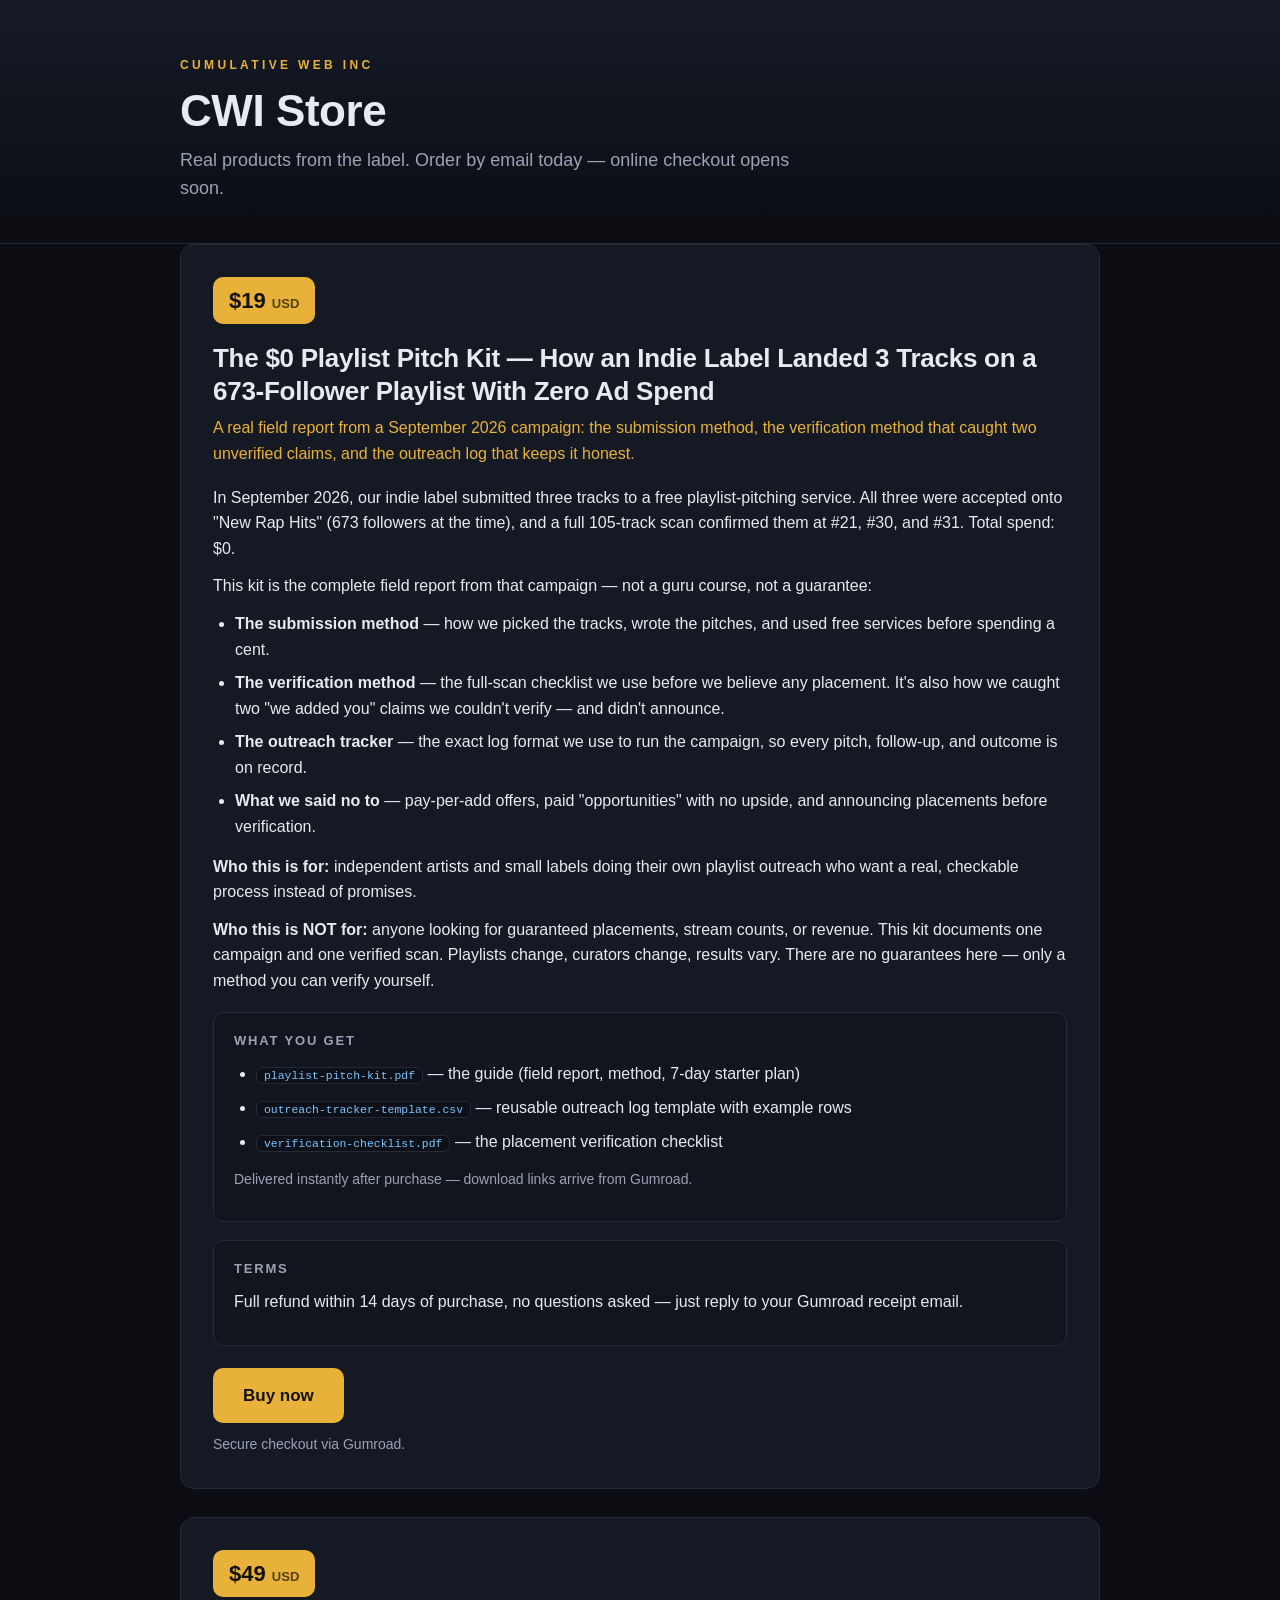
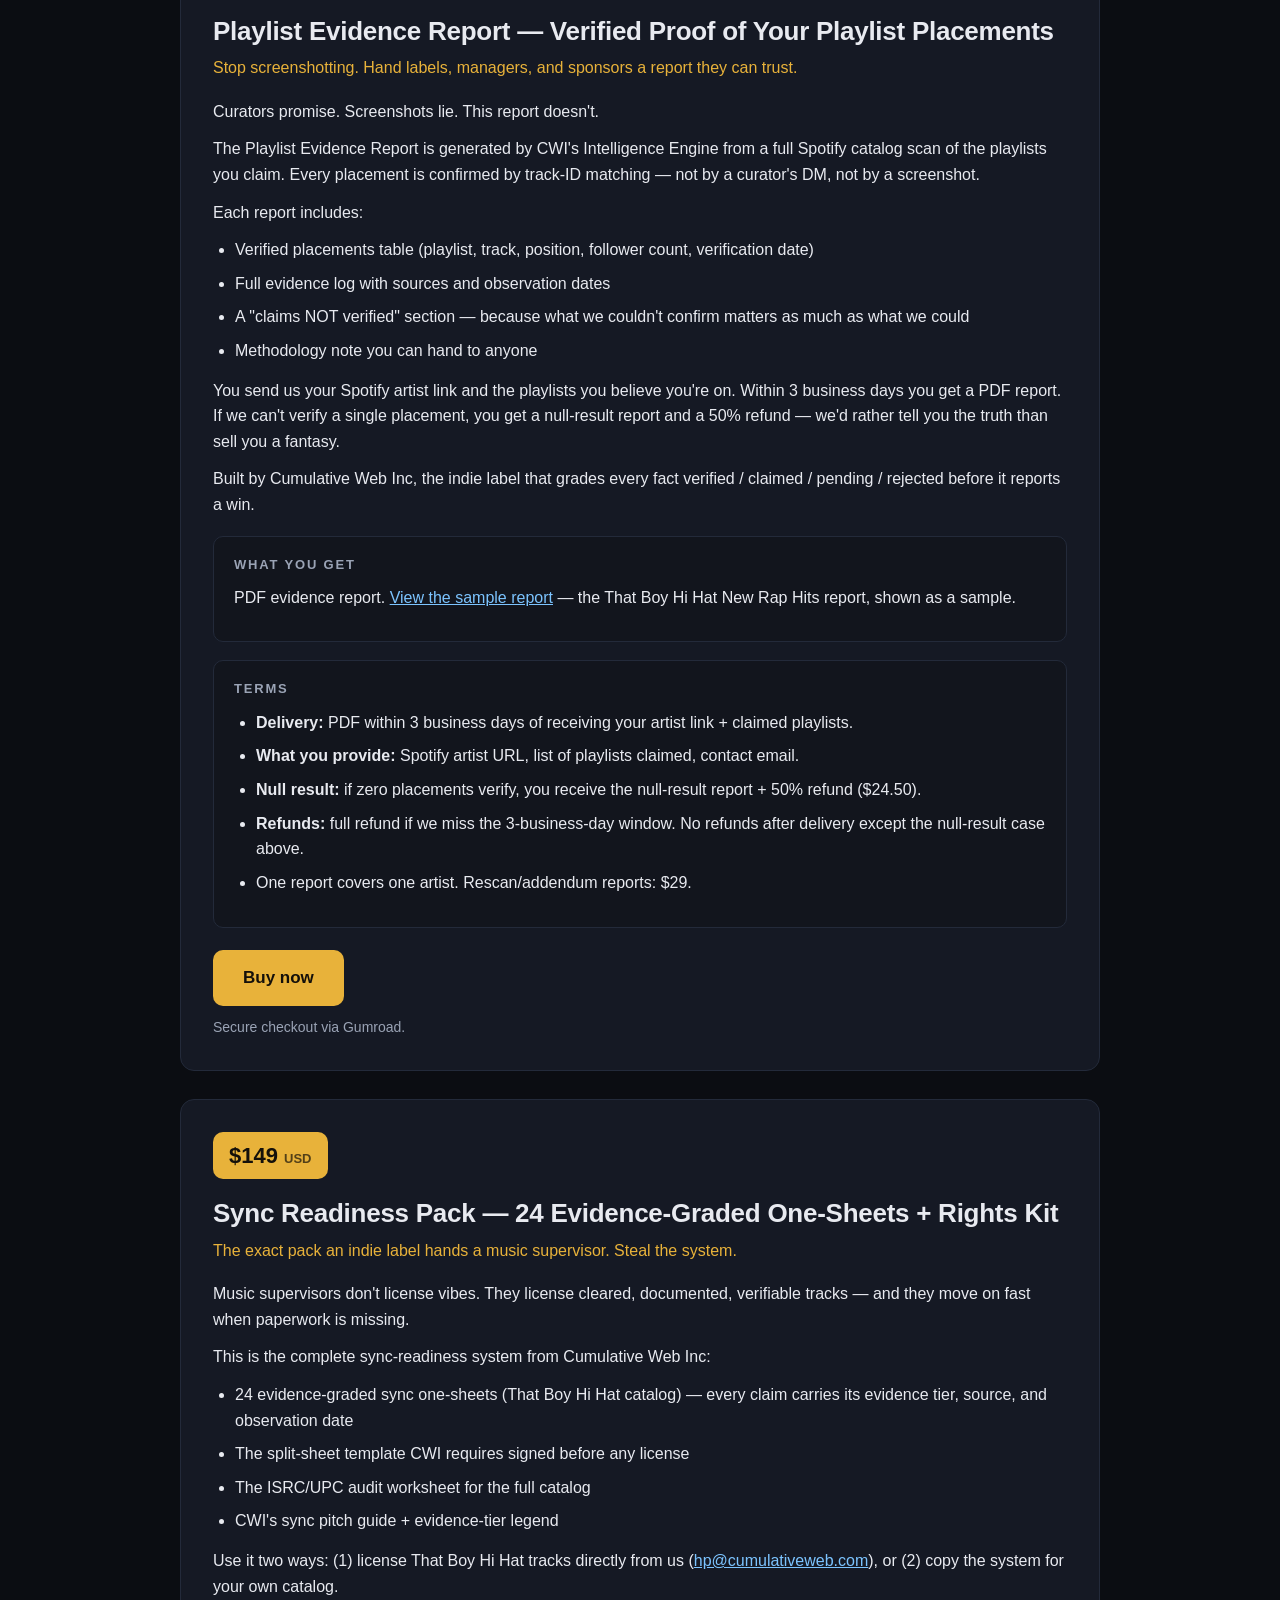
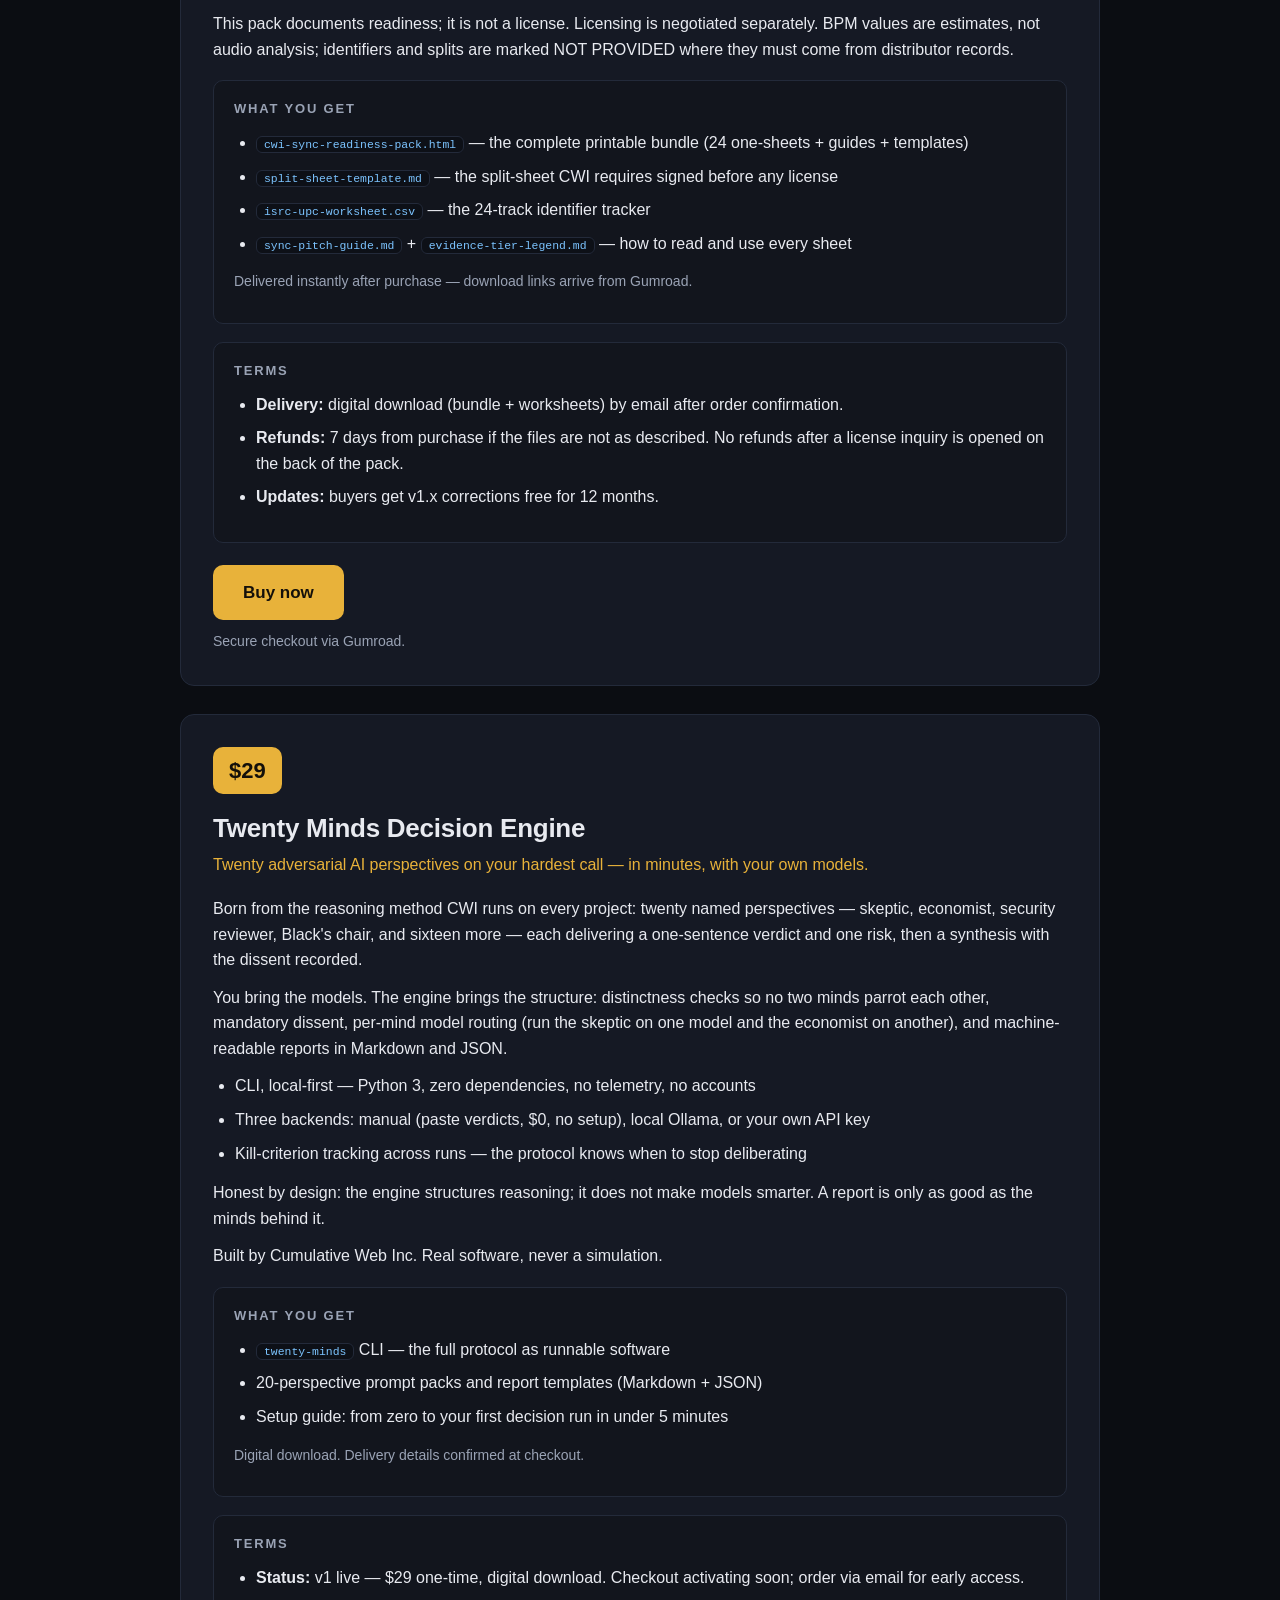
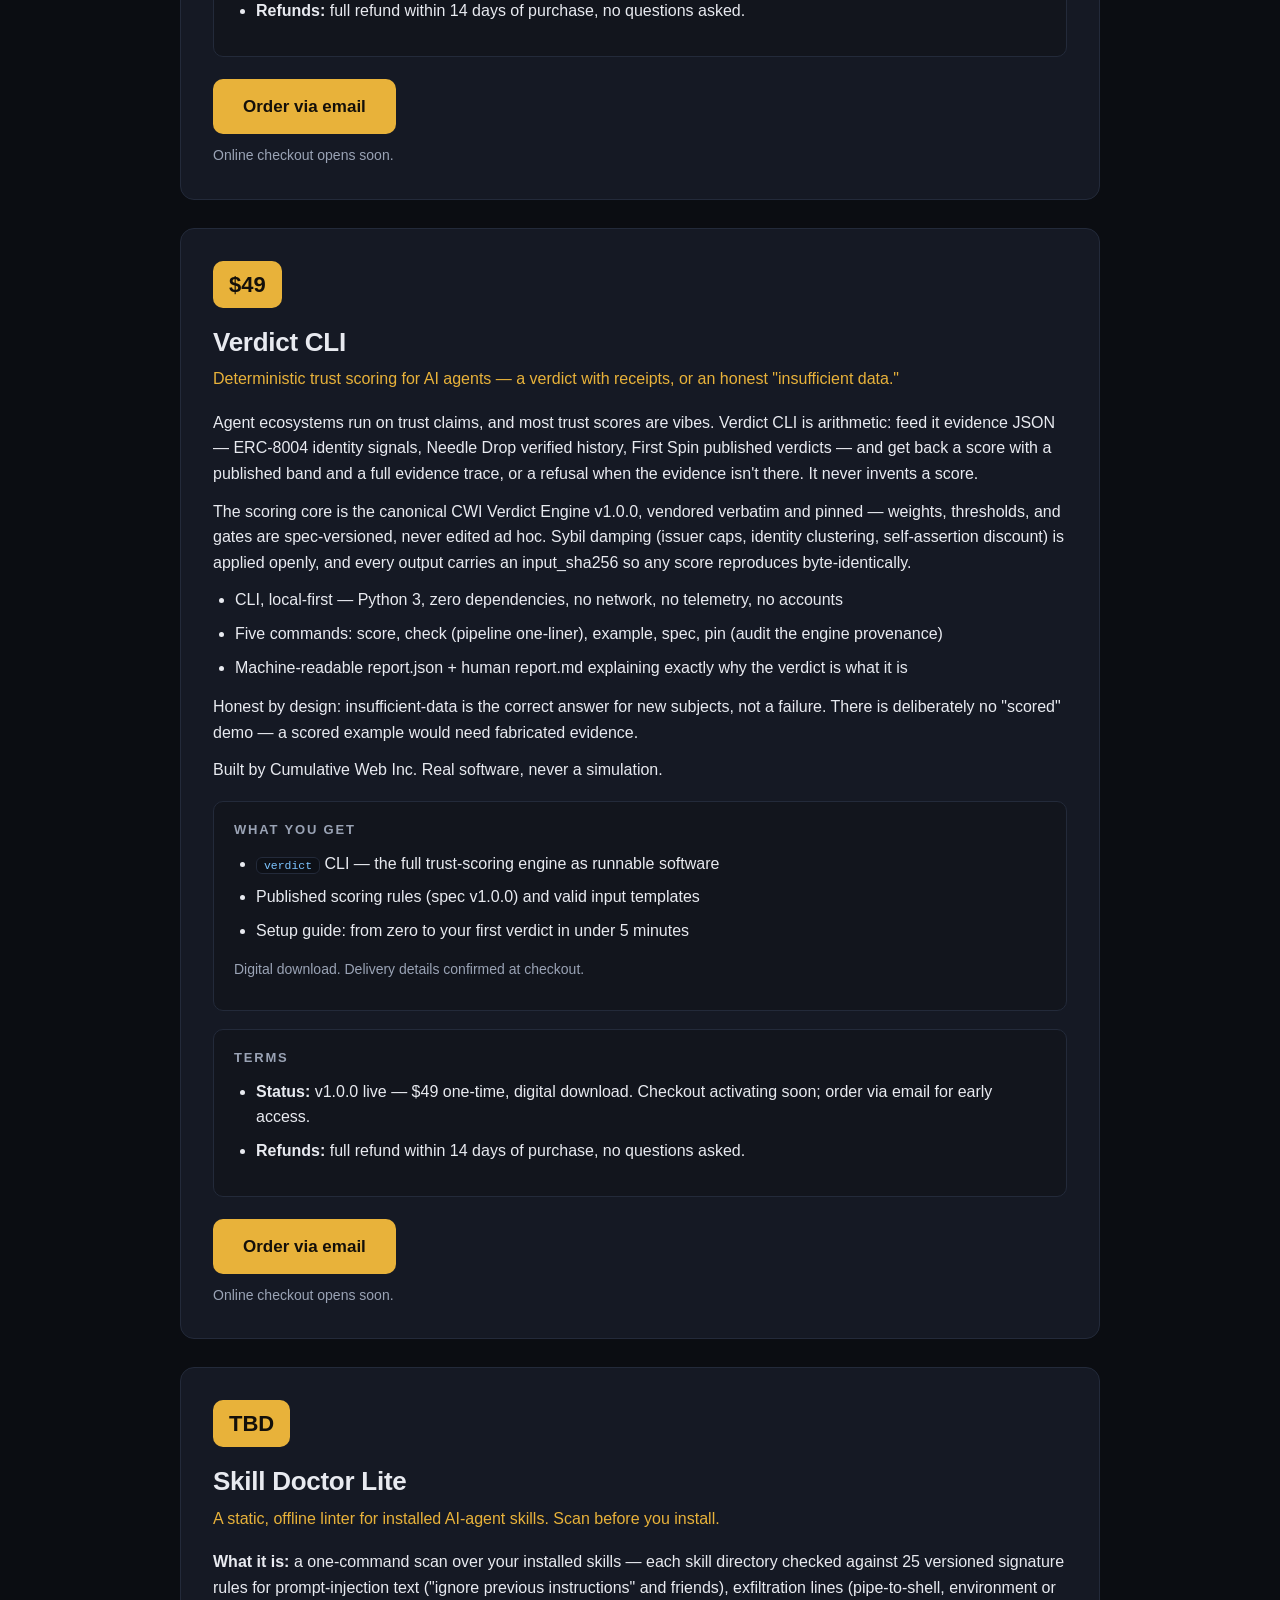
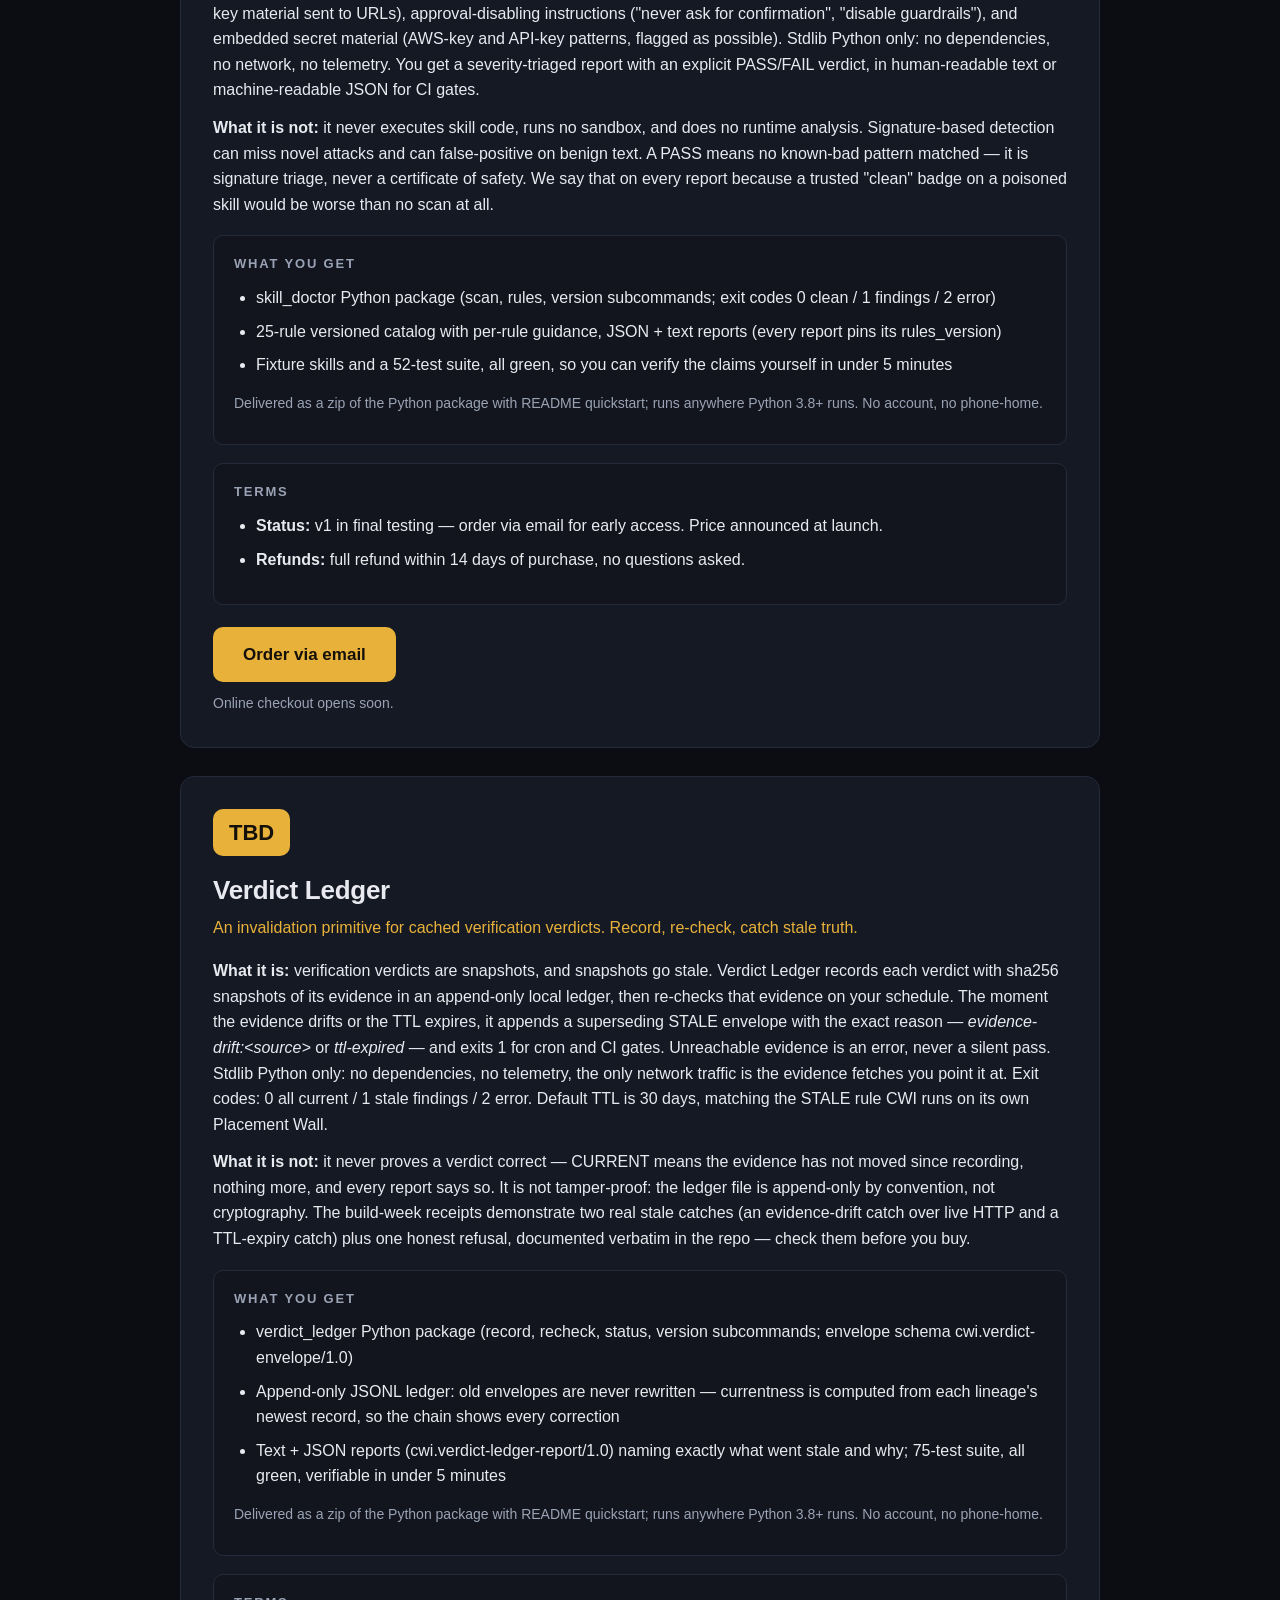
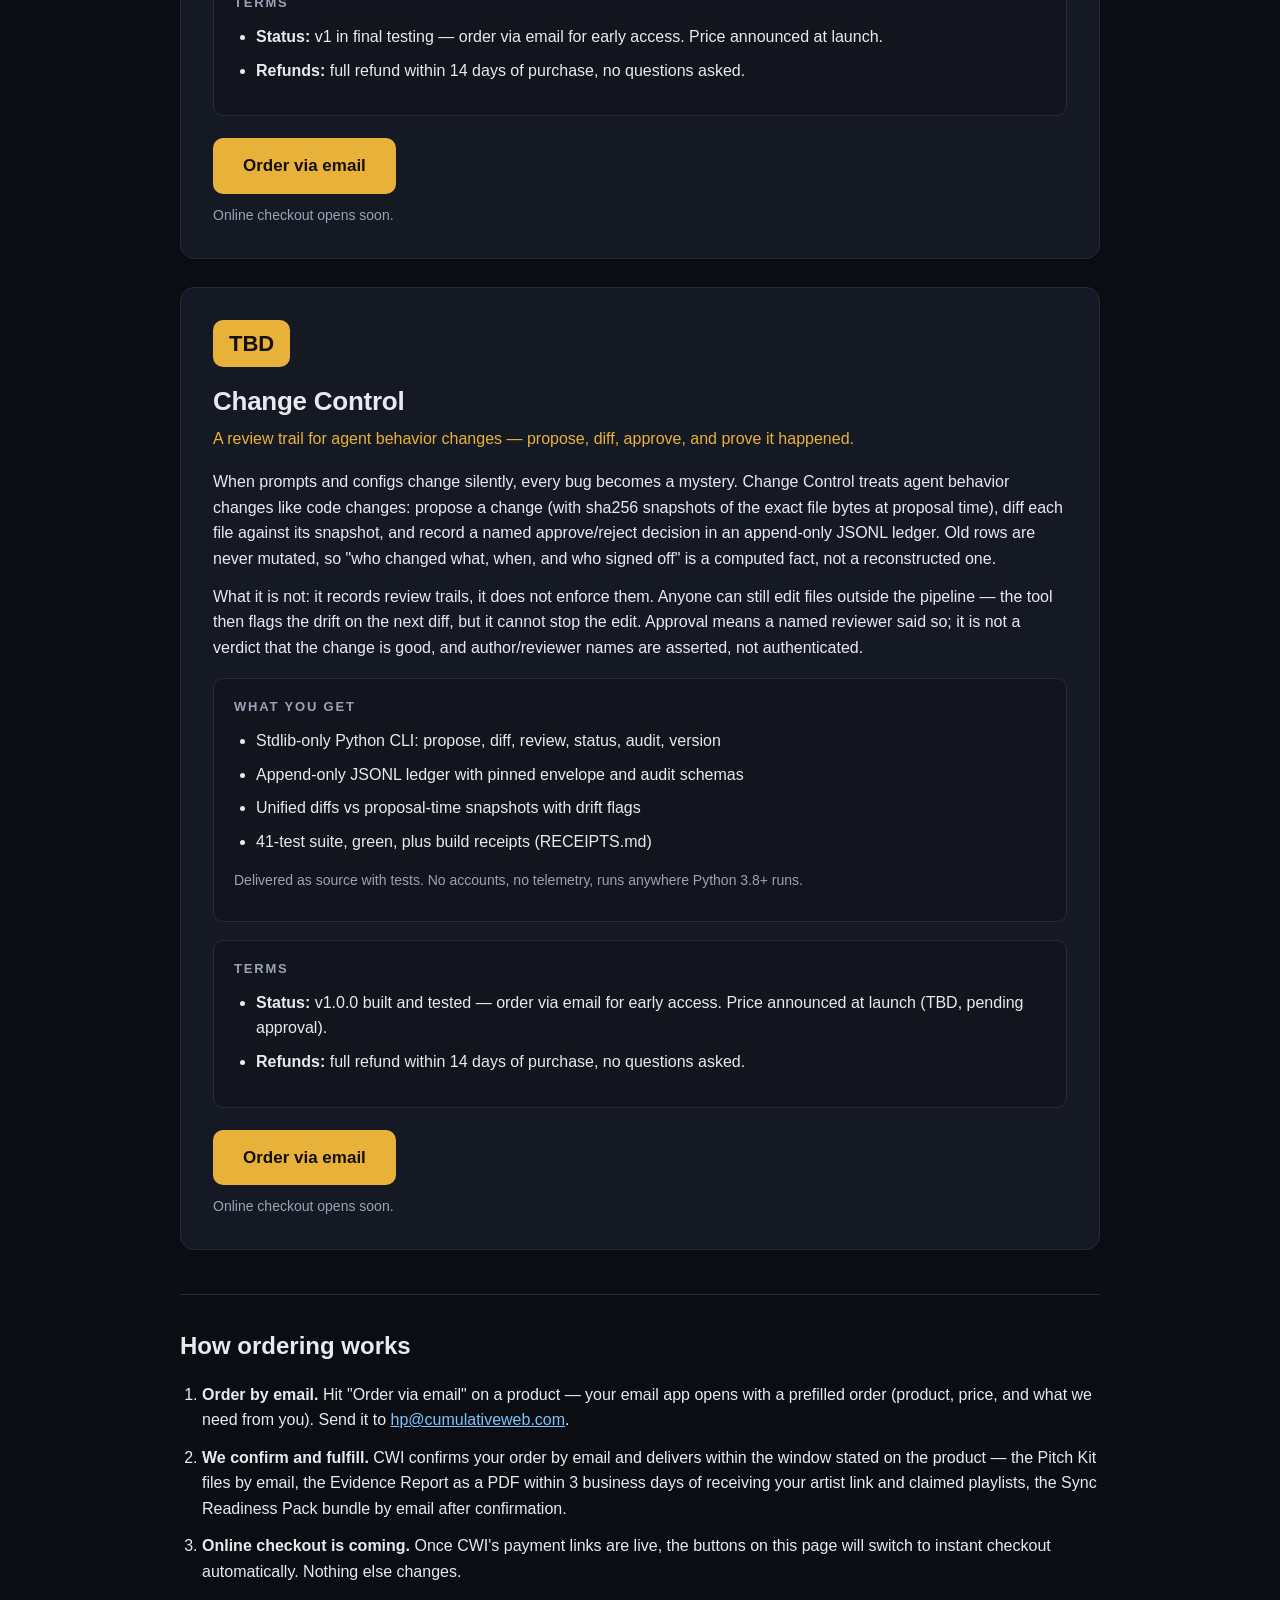
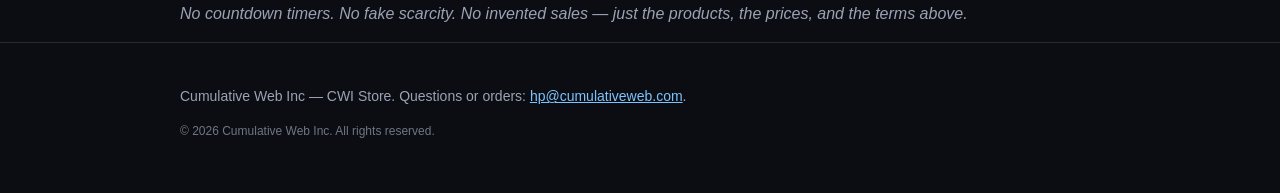
<file: docs/index.html>
<!DOCTYPE html>
<html lang="en">
<head>
<meta charset="utf-8">
<meta name="viewport" content="width=device-width, initial-scale=1">
<title>CWI Store — Cumulative Web Inc</title>
<meta name="description" content="The storefront for CWI products. Real products from the label — order by email today.">
<link rel="stylesheet" href="styles.css">
</head>
<body>
<header class="site-header">
  <div class="wrap">
    <div class="brand">CUMULATIVE WEB INC</div>
    <h1>CWI Store</h1>
    <p class="lede" id="store-lede">Real products from the label. Order by email today — online checkout opens soon.</p>
  </div>
</header>

<main class="wrap">

  <section class="products" aria-label="Products">

    <!-- PRODUCT 1 -->
    <article class="card" id="pitch-kit">
      <div class="price">$19 <span>USD</span></div>
      <h2>The $0 Playlist Pitch Kit — How an Indie Label Landed 3 Tracks on a 673-Follower Playlist With Zero Ad Spend</h2>
      <p class="subtitle">A real field report from a September 2026 campaign: the submission method, the verification method that caught two unverified claims, and the outreach log that keeps it honest.</p>
      <div class="desc">
        <p>In September 2026, our indie label submitted three tracks to a free playlist-pitching service. All three were accepted onto "New Rap Hits" (673 followers at the time), and a full 105-track scan confirmed them at #21, #30, and #31. Total spend: $0.</p>
        <p>This kit is the complete field report from that campaign — not a guru course, not a guarantee:</p>
        <ul>
          <li><strong>The submission method</strong> — how we picked the tracks, wrote the pitches, and used free services before spending a cent.</li>
          <li><strong>The verification method</strong> — the full-scan checklist we use before we believe any placement. It's also how we caught two "we added you" claims we couldn't verify — and didn't announce.</li>
          <li><strong>The outreach tracker</strong> — the exact log format we use to run the campaign, so every pitch, follow-up, and outcome is on record.</li>
          <li><strong>What we said no to</strong> — pay-per-add offers, paid "opportunities" with no upside, and announcing placements before verification.</li>
        </ul>
        <p><strong>Who this is for:</strong> independent artists and small labels doing their own playlist outreach who want a real, checkable process instead of promises.</p>
        <p><strong>Who this is NOT for:</strong> anyone looking for guaranteed placements, stream counts, or revenue. This kit documents one campaign and one verified scan. Playlists change, curators change, results vary. There are no guarantees here — only a method you can verify yourself.</p>
      </div>
      <div class="contents">
        <h3>What you get</h3>
        <ul>
          <li><code>playlist-pitch-kit.pdf</code> — the guide (field report, method, 7-day starter plan)</li>
          <li><code>outreach-tracker-template.csv</code> — reusable outreach log template with example rows</li>
          <li><code>verification-checklist.pdf</code> — the placement verification checklist</li>
        </ul>
        <p class="delivery">Three files. Delivered by email after your order is confirmed.</p>
      </div>
      <div class="terms">
        <h3>Terms</h3>
        <p>Full refund within 14 days of purchase, no questions asked — just reply to your Gumroad receipt email.</p>
      </div>
      <div class="buy-slot" data-id="pitch-kit"
           data-name="The $0 Playlist Pitch Kit"
           data-price="$19"></div>
    </article>

    <!-- PRODUCT 2 -->
    <article class="card" id="evidence-report">
      <div class="price">$49 <span>USD</span></div>
      <h2>Playlist Evidence Report — Verified Proof of Your Playlist Placements</h2>
      <p class="subtitle">Stop screenshotting. Hand labels, managers, and sponsors a report they can trust.</p>
      <div class="desc">
        <p>Curators promise. Screenshots lie. This report doesn't.</p>
        <p>The Playlist Evidence Report is generated by CWI's Intelligence Engine from a full Spotify catalog scan of the playlists you claim. Every placement is confirmed by track-ID matching — not by a curator's DM, not by a screenshot.</p>
        <p>Each report includes:</p>
        <ul>
          <li>Verified placements table (playlist, track, position, follower count, verification date)</li>
          <li>Full evidence log with sources and observation dates</li>
          <li>A "claims NOT verified" section — because what we couldn't confirm matters as much as what we could</li>
          <li>Methodology note you can hand to anyone</li>
        </ul>
        <p>You send us your Spotify artist link and the playlists you believe you're on. Within 3 business days you get a PDF report. If we can't verify a single placement, you get a null-result report and a 50% refund — we'd rather tell you the truth than sell you a fantasy.</p>
        <p>Built by Cumulative Web Inc, the indie label that grades every fact verified / claimed / pending / rejected before it reports a win.</p>
      </div>
      <div class="contents">
        <h3>What you get</h3>
        <p>PDF evidence report. <a href="sample-evidence-report.html">View the sample report</a> — the That Boy Hi Hat New Rap Hits report, shown as a sample.</p>
      </div>
      <div class="terms">
        <h3>Terms</h3>
        <ul>
          <li><strong>Delivery:</strong> PDF within 3 business days of receiving your artist link + claimed playlists.</li>
          <li><strong>What you provide:</strong> Spotify artist URL, list of playlists claimed, contact email.</li>
          <li><strong>Null result:</strong> if zero placements verify, you receive the null-result report + 50% refund ($24.50).</li>
          <li><strong>Refunds:</strong> full refund if we miss the 3-business-day window. No refunds after delivery except the null-result case above.</li>
          <li>One report covers one artist. Rescan/addendum reports: $29.</li>
        </ul>
      </div>
      <div class="buy-slot" data-id="evidence-report"
           data-name="Playlist Evidence Report"
           data-price="$49"></div>
    </article>

    <!-- PRODUCT 3 -->
    <article class="card" id="sync-pack">
      <div class="price">$149 <span>USD</span></div>
      <h2>Sync Readiness Pack — 24 Evidence-Graded One-Sheets + Rights Kit</h2>
      <p class="subtitle">The exact pack an indie label hands a music supervisor. Steal the system.</p>
      <div class="desc">
        <p>Music supervisors don't license vibes. They license cleared, documented, verifiable tracks — and they move on fast when paperwork is missing.</p>
        <p>This is the complete sync-readiness system from Cumulative Web Inc:</p>
        <ul>
          <li>24 evidence-graded sync one-sheets (That Boy Hi Hat catalog) — every claim carries its evidence tier, source, and observation date</li>
          <li>The split-sheet template CWI requires signed before any license</li>
          <li>The ISRC/UPC audit worksheet for the full catalog</li>
          <li>CWI's sync pitch guide + evidence-tier legend</li>
        </ul>
        <p>Use it two ways: (1) license That Boy Hi Hat tracks directly from us (<a href="mailto:hp@cumulativeweb.com">hp@cumulativeweb.com</a>), or (2) copy the system for your own catalog.</p>
        <p class="honest-note">This pack documents readiness; it is not a license. Licensing is negotiated separately. BPM values are estimates, not audio analysis; identifiers and splits are marked NOT PROVIDED where they must come from distributor records.</p>
      </div>
      <div class="contents">
        <h3>What you get</h3>
        <ul>
          <li><code>cwi-sync-readiness-pack.html</code> — the complete printable bundle (24 one-sheets + guides + templates)</li>
          <li><code>split-sheet-template.md</code> — the split-sheet CWI requires signed before any license</li>
          <li><code>isrc-upc-worksheet.csv</code> — the 24-track identifier tracker</li>
          <li><code>sync-pitch-guide.md</code> + <code>evidence-tier-legend.md</code> — how to read and use every sheet</li>
        </ul>
        <p class="delivery">Digital bundle. Delivered by email after your order is confirmed.</p>
      </div>
      <div class="terms">
        <h3>Terms</h3>
        <ul>
          <li><strong>Delivery:</strong> digital download (bundle + worksheets) by email after order confirmation.</li>
          <li><strong>Refunds:</strong> 7 days from purchase if the files are not as described. No refunds after a license inquiry is opened on the back of the pack.</li>
          <li><strong>Updates:</strong> buyers get v1.x corrections free for 12 months.</li>
        </ul>
      </div>
      <div class="buy-slot" data-id="sync-pack"
           data-name="Sync Readiness Pack"
           data-price="$149"></div>
    </article>

    <!-- STORE CARD (mrpe-publish twenty-minds-engine) -->
    <!-- PRODUCT 4 -->
    <article class="card" id="twenty-minds-engine">
      <div class="price">$29</div>
      <h2>Twenty Minds Decision Engine</h2>
      <p class="subtitle">Twenty adversarial AI perspectives on your hardest call — in minutes, with your own models.</p>
      <div class="desc">
        <p>Born from the reasoning method CWI runs on every project: twenty named perspectives — skeptic, economist, security reviewer, Black's chair, and sixteen more — each delivering a one-sentence verdict and one risk, then a synthesis with the dissent recorded.</p>
        <p>You bring the models. The engine brings the structure: distinctness checks so no two minds parrot each other, mandatory dissent, per-mind model routing (run the skeptic on one model and the economist on another), and machine-readable reports in Markdown and JSON.</p>
        <ul>
          <li>CLI, local-first — Python 3, zero dependencies, no telemetry, no accounts</li>
          <li>Three backends: manual (paste verdicts, $0, no setup), local Ollama, or your own API key</li>
          <li>Kill-criterion tracking across runs — the protocol knows when to stop deliberating</li>
        </ul>
        <p>Honest by design: the engine structures reasoning; it does not make models smarter. A report is only as good as the minds behind it.</p>
        <p>Built by Cumulative Web Inc. Real software, never a simulation.</p>
      </div>
      <div class="contents">
        <h3>What you get</h3>
        <ul>
          <li><code>twenty-minds</code> CLI — the full protocol as runnable software</li>
          <li>20-perspective prompt packs and report templates (Markdown + JSON)</li>
          <li>Setup guide: from zero to your first decision run in under 5 minutes</li>
        </ul>
        <p class="delivery">Digital download. Delivery details confirmed at checkout.</p>
      </div>
      <div class="terms">
        <h3>Terms</h3>
        <ul>
          <li><strong>Status:</strong> v1 live — $29 one-time, digital download. Checkout activating soon; order via email for early access.</li>
          <li><strong>Refunds:</strong> full refund within 14 days of purchase, no questions asked.</li>
        </ul>
      </div>
      <div class="buy-slot" data-id="twenty-minds-engine"
           data-name="Twenty Minds Decision Engine"
           data-price="$29"></div>
    </article>

<!-- STORE CARD (mrpe-publish verdict-cli) -->
<!-- PRODUCT -->
<article class="card" id="verdict-cli">
  <div class="price">$49</div>
  <h2>Verdict CLI</h2>
  <p class="subtitle">Deterministic trust scoring for AI agents — a verdict with receipts, or an honest "insufficient data."</p>
  <div class="desc">
    <p>Agent ecosystems run on trust claims, and most trust scores are vibes. Verdict CLI is arithmetic: feed it evidence JSON — ERC-8004 identity signals, Needle Drop verified history, First Spin published verdicts — and get back a score with a published band and a full evidence trace, or a refusal when the evidence isn't there. It never invents a score.</p>
    <p>The scoring core is the canonical CWI Verdict Engine v1.0.0, vendored verbatim and pinned — weights, thresholds, and gates are spec-versioned, never edited ad hoc. Sybil damping (issuer caps, identity clustering, self-assertion discount) is applied openly, and every output carries an input_sha256 so any score reproduces byte-identically.</p>
    <ul>
      <li>CLI, local-first — Python 3, zero dependencies, no network, no telemetry, no accounts</li>
      <li>Five commands: score, check (pipeline one-liner), example, spec, pin (audit the engine provenance)</li>
      <li>Machine-readable report.json + human report.md explaining exactly why the verdict is what it is</li>
    </ul>
    <p>Honest by design: insufficient-data is the correct answer for new subjects, not a failure. There is deliberately no "scored" demo — a scored example would need fabricated evidence.</p>
    <p>Built by Cumulative Web Inc. Real software, never a simulation.</p>
  </div>
  <div class="contents">
    <h3>What you get</h3>
    <ul>
      <li><code>verdict</code> CLI — the full trust-scoring engine as runnable software</li>
      <li>Published scoring rules (spec v1.0.0) and valid input templates</li>
      <li>Setup guide: from zero to your first verdict in under 5 minutes</li>
    </ul>
    <p class="delivery">Digital download. Delivery details confirmed at checkout.</p>
  </div>
  <div class="terms">
    <h3>Terms</h3>
    <ul>
      <li><strong>Status:</strong> v1.0.0 live — $49 one-time, digital download. Checkout activating soon; order via email for early access.</li>
      <li><strong>Refunds:</strong> full refund within 14 days of purchase, no questions asked.</li>
    </ul>
  </div>
  <div class="buy-slot" data-id="verdict-cli"
       data-name="Verdict CLI"
       data-price="$49"></div>
</article>

<!-- STORE CARD -->
<!-- PRODUCT -->
<article class="card" id="skill-doctor-lite">
  <div class="price">TBD</div>
  <h2>Skill Doctor Lite</h2>
  <p class="subtitle">A static, offline linter for installed AI-agent skills. Scan before you install.</p>
  <div class="desc">
    <p><strong>What it is:</strong> a one-command scan over your installed skills — each skill directory checked against 25 versioned signature rules for prompt-injection text ("ignore previous instructions" and friends), exfiltration lines (pipe-to-shell, environment or key material sent to URLs), approval-disabling instructions ("never ask for confirmation", "disable guardrails"), and embedded secret material (AWS-key and API-key patterns, flagged as possible). Stdlib Python only: no dependencies, no network, no telemetry. You get a severity-triaged report with an explicit PASS/FAIL verdict, in human-readable text or machine-readable JSON for CI gates.</p>
    <p><strong>What it is not:</strong> it never executes skill code, runs no sandbox, and does no runtime analysis. Signature-based detection can miss novel attacks and can false-positive on benign text. A PASS means no known-bad pattern matched — it is signature triage, never a certificate of safety. We say that on every report because a trusted "clean" badge on a poisoned skill would be worse than no scan at all.</p>
  </div>
  <div class="contents">
    <h3>What you get</h3>
    <ul>
      <li>skill_doctor Python package (scan, rules, version subcommands; exit codes 0 clean / 1 findings / 2 error)</li>
      <li>25-rule versioned catalog with per-rule guidance, JSON + text reports (every report pins its rules_version)</li>
      <li>Fixture skills and a 52-test suite, all green, so you can verify the claims yourself in under 5 minutes</li>
    </ul>
    <p class="delivery">Delivered as a zip of the Python package with README quickstart; runs anywhere Python 3.8+ runs. No account, no phone-home.</p>
  </div>
  <div class="terms">
    <h3>Terms</h3>
    <ul>
      <li><strong>Status:</strong> v1 in final testing — order via email for early access. Price announced at launch.</li>
      <li><strong>Refunds:</strong> full refund within 14 days of purchase, no questions asked.</li>
    </ul>
  </div>
  <div class="buy-slot" data-id="skill-doctor-lite"
       data-name="Skill Doctor Lite"
       data-price="TBD"></div>
</article>

<!-- STORE CARD -->
<!-- PRODUCT -->
<article class="card" id="verdict-ledger">
  <div class="price">TBD</div>
  <h2>Verdict Ledger</h2>
  <p class="subtitle">An invalidation primitive for cached verification verdicts. Record, re-check, catch stale truth.</p>
  <div class="desc">
    <p><strong>What it is:</strong> verification verdicts are snapshots, and snapshots go stale. Verdict Ledger records each verdict with sha256 snapshots of its evidence in an append-only local ledger, then re-checks that evidence on your schedule. The moment the evidence drifts or the TTL expires, it appends a superseding STALE envelope with the exact reason — <em>evidence-drift:&lt;source&gt;</em> or <em>ttl-expired</em> — and exits 1 for cron and CI gates. Unreachable evidence is an error, never a silent pass. Stdlib Python only: no dependencies, no telemetry, the only network traffic is the evidence fetches you point it at. Exit codes: 0 all current / 1 stale findings / 2 error. Default TTL is 30 days, matching the STALE rule CWI runs on its own Placement Wall.</p>
    <p><strong>What it is not:</strong> it never proves a verdict correct — CURRENT means the evidence has not moved since recording, nothing more, and every report says so. It is not tamper-proof: the ledger file is append-only by convention, not cryptography. The build-week receipts demonstrate two real stale catches (an evidence-drift catch over live HTTP and a TTL-expiry catch) plus one honest refusal, documented verbatim in the repo — check them before you buy.</p>
  </div>
  <div class="contents">
    <h3>What you get</h3>
    <ul>
      <li>verdict_ledger Python package (record, recheck, status, version subcommands; envelope schema cwi.verdict-envelope/1.0)</li>
      <li>Append-only JSONL ledger: old envelopes are never rewritten — currentness is computed from each lineage's newest record, so the chain shows every correction</li>
      <li>Text + JSON reports (cwi.verdict-ledger-report/1.0) naming exactly what went stale and why; 75-test suite, all green, verifiable in under 5 minutes</li>
    </ul>
    <p class="delivery">Delivered as a zip of the Python package with README quickstart; runs anywhere Python 3.8+ runs. No account, no phone-home.</p>
  </div>
  <div class="terms">
    <h3>Terms</h3>
    <ul>
      <li><strong>Status:</strong> v1 in final testing — order via email for early access. Price announced at launch.</li>
      <li><strong>Refunds:</strong> full refund within 14 days of purchase, no questions asked.</li>
    </ul>
  </div>
  <div class="buy-slot" data-id="verdict-ledger"
       data-name="Verdict Ledger"
       data-price="TBD"></div>
</article>

<!-- STORE CARD (filled 2026-10-02; mrpe-publish change-control pending) -->
<!-- PRODUCT -->
<article class="card" id="change-control">
  <div class="price">TBD</div>
  <h2>Change Control</h2>
  <p class="subtitle">A review trail for agent behavior changes — propose, diff, approve, and prove it happened.</p>
  <div class="desc">
    <p>When prompts and configs change silently, every bug becomes a
    mystery. Change Control treats agent behavior changes like code
    changes: propose a change (with sha256 snapshots of the exact file
    bytes at proposal time), diff each file against its snapshot, and
    record a named approve/reject decision in an append-only JSONL
    ledger. Old rows are never mutated, so "who changed what, when,
    and who signed off" is a computed fact, not a reconstructed one.</p>
    <p>What it is not: it records review trails, it does not enforce
    them. Anyone can still edit files outside the pipeline — the tool
    then flags the drift on the next diff, but it cannot stop the edit.
    Approval means a named reviewer said so; it is not a verdict that
    the change is good, and author/reviewer names are asserted, not
    authenticated.</p>
  </div>
  <div class="contents">
    <h3>What you get</h3>
    <ul>
      <li>Stdlib-only Python CLI: propose, diff, review, status, audit, version</li>
      <li>Append-only JSONL ledger with pinned envelope and audit schemas</li>
      <li>Unified diffs vs proposal-time snapshots with drift flags</li>
      <li>41-test suite, green, plus build receipts (RECEIPTS.md)</li>
    </ul>
    <p class="delivery">Delivered as source with tests. No accounts, no telemetry, runs anywhere Python 3.8+ runs.</p>
  </div>
  <div class="terms">
    <h3>Terms</h3>
    <ul>
      <li><strong>Status:</strong> v1.0.0 built and tested — order via email for early access. Price announced at launch (TBD, pending approval).</li>
      <li><strong>Refunds:</strong> full refund within 14 days of purchase, no questions asked.</li>
    </ul>
  </div>
  <div class="buy-slot" data-id="change-control"
       data-name="Change Control"
       data-price="TBD"></div>
</article>

<!-- MRPE-PRODUCTS -->

  </section>

  <section class="how" aria-label="How ordering works">
    <h2>How ordering works</h2>
    <ol>
      <li id="how-step-1"><strong>Order by email.</strong> Hit "Order via email" on a product — your email app opens with a prefilled order (product, price, and what we need from you). Send it to <a href="mailto:hp@cumulativeweb.com">hp@cumulativeweb.com</a>.</li>
      <li><strong>We confirm and fulfill.</strong> CWI confirms your order by email and delivers within the window stated on the product — the Pitch Kit files by email, the Evidence Report as a PDF within 3 business days of receiving your artist link and claimed playlists, the Sync Readiness Pack bundle by email after confirmation.</li>
      <li><strong>Online checkout is coming.</strong> Once CWI's payment links are live, the buttons on this page will switch to instant checkout automatically. Nothing else changes.</li>
    </ol>
    <p class="honest">No countdown timers. No fake scarcity. No invented sales — just the products, the prices, and the terms above.</p>
  </section>

</main>

<footer class="site-footer">
  <div class="wrap">
    <p>Cumulative Web Inc — CWI Store. Questions or orders: <a href="mailto:hp@cumulativeweb.com">hp@cumulativeweb.com</a>.</p>
    <p class="fine">© 2026 Cumulative Web Inc. All rights reserved.</p>
  </div>
</footer>

<script src="app.js"></script>
</body>
</html>
</file>
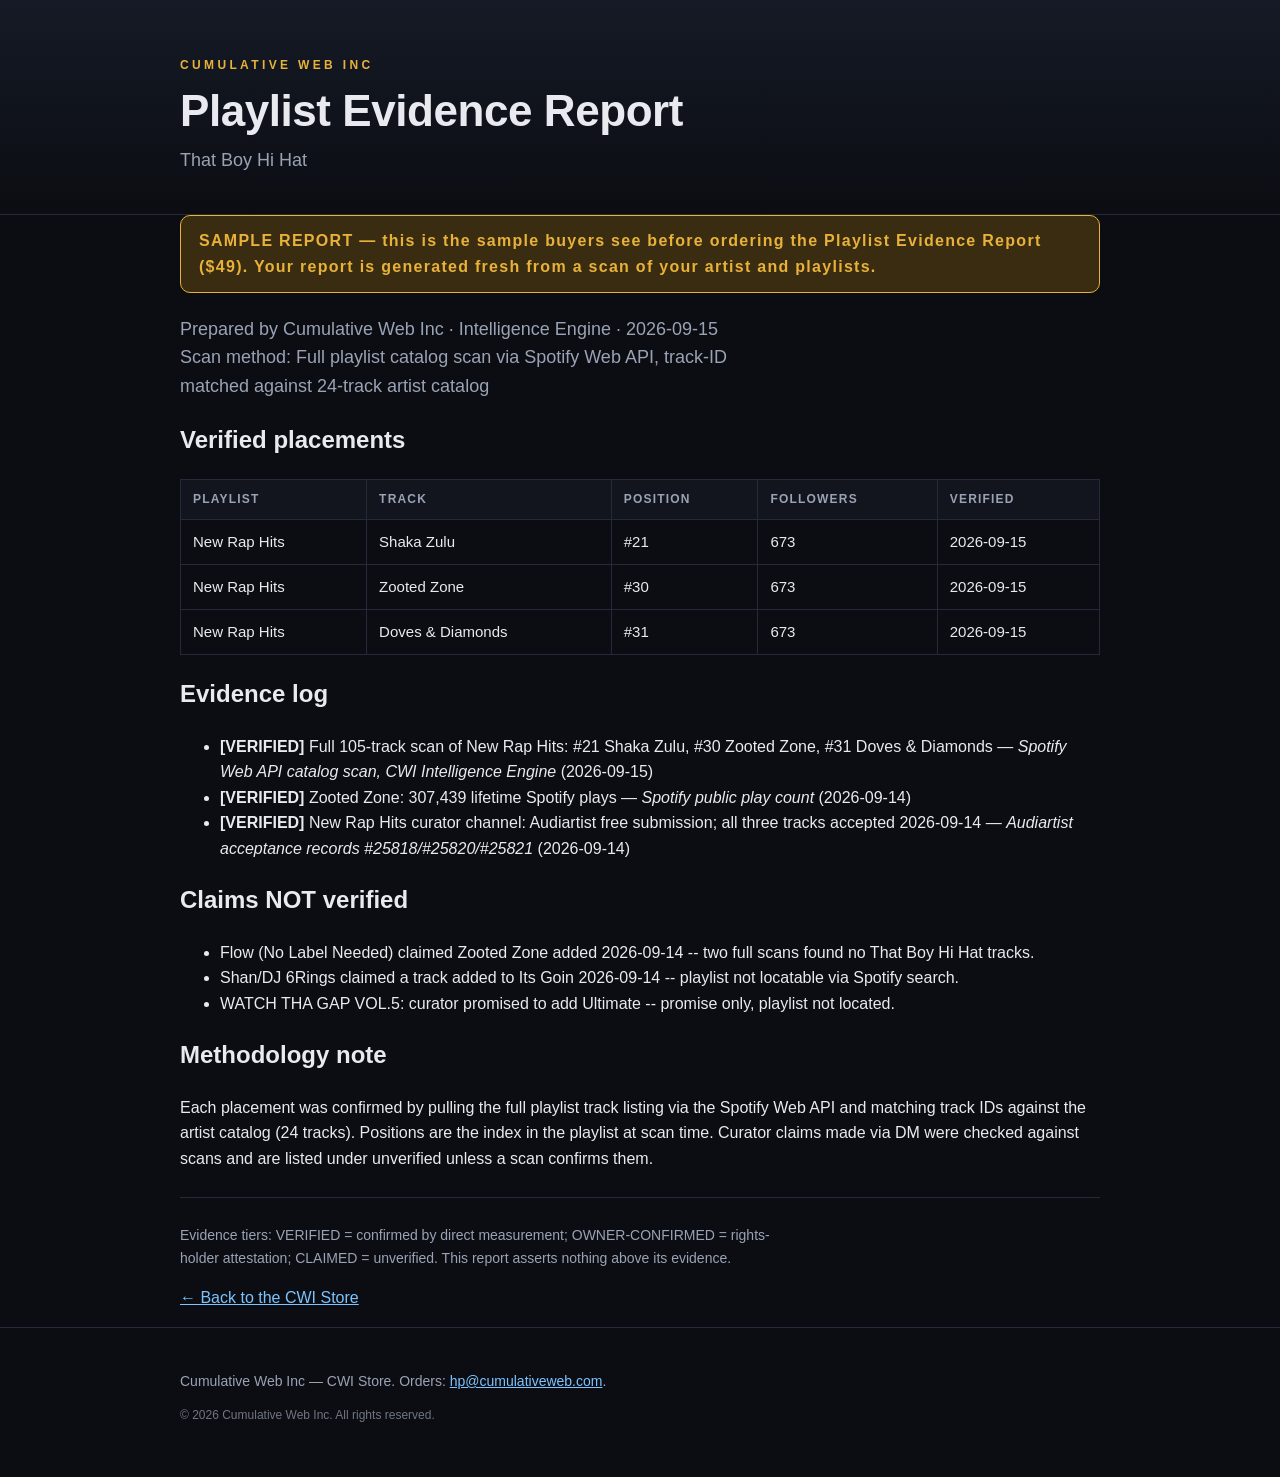
<file: docs/sample-evidence-report.html>
<!DOCTYPE html>
<html lang="en">
<head>
<meta charset="utf-8">
<meta name="viewport" content="width=device-width, initial-scale=1">
<title>Sample Playlist Evidence Report — That Boy Hi Hat — CWI Store</title>
<link rel="stylesheet" href="styles.css">
<style>
.sample-banner{background:#3a2c10;border:1px solid var(--accent);color:var(--accent);border-radius:10px;padding:12px 18px;font-weight:700;letter-spacing:.08em;margin-bottom:22px}
table.evidence{width:100%;border-collapse:collapse;margin:0 0 18px;font-size:15px}
table.evidence th,table.evidence td{border:1px solid var(--line);padding:10px 12px;text-align:left}
table.evidence th{background:var(--bg-soft);color:var(--muted);font-size:12px;text-transform:uppercase;letter-spacing:.1em}
.tier{color:var(--accent);font-weight:700}
</style>
</head>
<body>
<header class="site-header"><div class="wrap">
<div class="brand">CUMULATIVE WEB INC</div>
<h1>Playlist Evidence Report</h1>
<p class="lede">That Boy Hi Hat</p>
</div></header>
<main class="wrap">
<div class="sample-banner">SAMPLE REPORT — this is the sample buyers see before ordering the Playlist Evidence Report ($49). Your report is generated fresh from a scan of your artist and playlists.</div>
<p class="lede" style="margin-bottom:18px">Prepared by Cumulative Web Inc · Intelligence Engine · 2026-09-15<br>
Scan method: Full playlist catalog scan via Spotify Web API, track-ID matched against 24-track artist catalog</p>

<h2>Verified placements</h2>
<table class="evidence">
<tr><th>Playlist</th><th>Track</th><th>Position</th><th>Followers</th><th>Verified</th></tr>
<tr><td>New Rap Hits</td><td>Shaka Zulu</td><td>#21</td><td>673</td><td>2026-09-15</td></tr>
<tr><td>New Rap Hits</td><td>Zooted Zone</td><td>#30</td><td>673</td><td>2026-09-15</td></tr>
<tr><td>New Rap Hits</td><td>Doves &amp; Diamonds</td><td>#31</td><td>673</td><td>2026-09-15</td></tr>
</table>

<h2>Evidence log</h2>
<ul><li><strong>[VERIFIED]</strong> Full 105-track scan of New Rap Hits: #21 Shaka Zulu, #30 Zooted Zone, #31 Doves &amp; Diamonds — <em>Spotify Web API catalog scan, CWI Intelligence Engine</em> (2026-09-15)</li>
<li><strong>[VERIFIED]</strong> Zooted Zone: 307,439 lifetime Spotify plays — <em>Spotify public play count</em> (2026-09-14)</li>
<li><strong>[VERIFIED]</strong> New Rap Hits curator channel: Audiartist free submission; all three tracks accepted 2026-09-14 — <em>Audiartist acceptance records #25818/#25820/#25821</em> (2026-09-14)</li></ul>

<h2>Claims NOT verified</h2>
<ul><li>Flow (No Label Needed) claimed Zooted Zone added 2026-09-14 -- two full scans found no That Boy Hi Hat tracks.</li>
<li>Shan/DJ 6Rings claimed a track added to Its Goin 2026-09-14 -- playlist not locatable via Spotify search.</li>
<li>WATCH THA GAP VOL.5: curator promised to add Ultimate -- promise only, playlist not located.</li></ul>

<h2>Methodology note</h2>
<p>Each placement was confirmed by pulling the full playlist track listing via the Spotify Web API and matching track IDs against the artist catalog (24 tracks). Positions are the index in the playlist at scan time. Curator claims made via DM were checked against scans and are listed under unverified unless a scan confirms them.</p>

<hr style="border:none;border-top:1px solid var(--line);margin:26px 0">
<p class="lede" style="font-size:14px">Evidence tiers: VERIFIED = confirmed by direct measurement; OWNER-CONFIRMED = rights-holder attestation; CLAIMED = unverified. This report asserts nothing above its evidence.</p>
<p><a href="index.html">&larr; Back to the CWI Store</a></p>
</main>
<footer class="site-footer"><div class="wrap">
<p>Cumulative Web Inc — CWI Store. Orders: <a href="mailto:hp@cumulativeweb.com">hp@cumulativeweb.com</a>.</p>
<p class="fine">&copy; 2026 Cumulative Web Inc. All rights reserved.</p>
</div></footer>
</body>
</html>
</file>
<file: docs/styles.css>
:root {
  --bg: #0b0d12;
  --bg-soft: #12151d;
  --card: #151924;
  --line: #232a3a;
  --text: #e8eaf0;
  --muted: #9aa3b5;
  --accent: #e8b23a;
  --accent-ink: #14100a;
  --link: #7cc4ff;
}

* { box-sizing: border-box; }

body {
  margin: 0;
  background: var(--bg);
  color: var(--text);
  font-family: -apple-system, BlinkMacSystemFont, "Segoe UI", Inter, Roboto, Helvetica, Arial, sans-serif;
  line-height: 1.6;
  -webkit-font-smoothing: antialiased;
}

.wrap { max-width: 960px; margin: 0 auto; padding: 0 20px; }

.site-header {
  background: linear-gradient(180deg, #151a26 0%, var(--bg) 100%);
  border-bottom: 1px solid var(--line);
  padding: 56px 0 40px;
}

.brand {
  font-size: 12px;
  letter-spacing: 0.28em;
  color: var(--accent);
  font-weight: 700;
  margin-bottom: 12px;
}

.site-header h1 {
  margin: 0 0 10px;
  font-size: 44px;
  line-height: 1.1;
  letter-spacing: -0.01em;
}

.lede { color: var(--muted); font-size: 18px; margin: 0; max-width: 620px; }

main { padding: 36px 0 24px; }

.products { display: grid; gap: 28px; }

.card {
  background: var(--card);
  border: 1px solid var(--line);
  border-radius: 14px;
  padding: 32px;
  position: relative;
}

.price {
  display: inline-block;
  background: var(--accent);
  color: var(--accent-ink);
  font-weight: 800;
  font-size: 22px;
  border-radius: 10px;
  padding: 6px 16px;
  margin-bottom: 18px;
}

.price span { font-size: 13px; font-weight: 700; opacity: 0.7; }

.card h2 { margin: 0 0 8px; font-size: 26px; line-height: 1.25; letter-spacing: -0.01em; }

.subtitle { color: var(--accent); font-size: 16px; margin: 0 0 18px; }

.desc p, .terms p, .contents p { margin: 0 0 12px; }

.desc ul, .terms ul, .contents ul { margin: 0 0 14px; padding-left: 22px; }

.desc li, .terms li, .contents li { margin-bottom: 8px; }

.contents, .terms {
  background: var(--bg-soft);
  border: 1px solid var(--line);
  border-radius: 10px;
  padding: 18px 20px;
  margin: 18px 0;
}

.contents h3, .terms h3 {
  margin: 0 0 10px;
  font-size: 13px;
  text-transform: uppercase;
  letter-spacing: 0.14em;
  color: var(--muted);
}

code {
  background: #0d1017;
  border: 1px solid var(--line);
  border-radius: 6px;
  padding: 1px 7px;
  font-size: 0.88em;
  color: var(--link);
}

.delivery { color: var(--muted); font-size: 14px; }

a { color: var(--link); }
a:hover { text-decoration: underline; }

.buy-slot { margin-top: 22px; }

.btn {
  display: inline-block;
  background: var(--accent);
  color: var(--accent-ink);
  font-weight: 800;
  font-size: 17px;
  text-decoration: none;
  border-radius: 10px;
  padding: 14px 30px;
  border: none;
  cursor: pointer;
}

.btn:hover { filter: brightness(1.08); text-decoration: none; }

.checkout-note, .soon-note {
  margin: 10px 0 0;
  font-size: 14px;
  color: var(--muted);
}

.how {
  margin-top: 44px;
  border-top: 1px solid var(--line);
  padding-top: 32px;
}

.how h2 { font-size: 24px; margin: 0 0 14px; }

.how ol { padding-left: 22px; }
.how li { margin-bottom: 12px; }

.honest { color: var(--muted); font-style: italic; margin-top: 16px; }

.site-footer {
  border-top: 1px solid var(--line);
  padding: 28px 0 40px;
  color: var(--muted);
  font-size: 14px;
}

.site-footer .fine { font-size: 12px; opacity: 0.7; }

@media (max-width: 640px) {
  .site-header h1 { font-size: 32px; }
  .card { padding: 22px; }
  .card h2 { font-size: 21px; }
}
</file>
